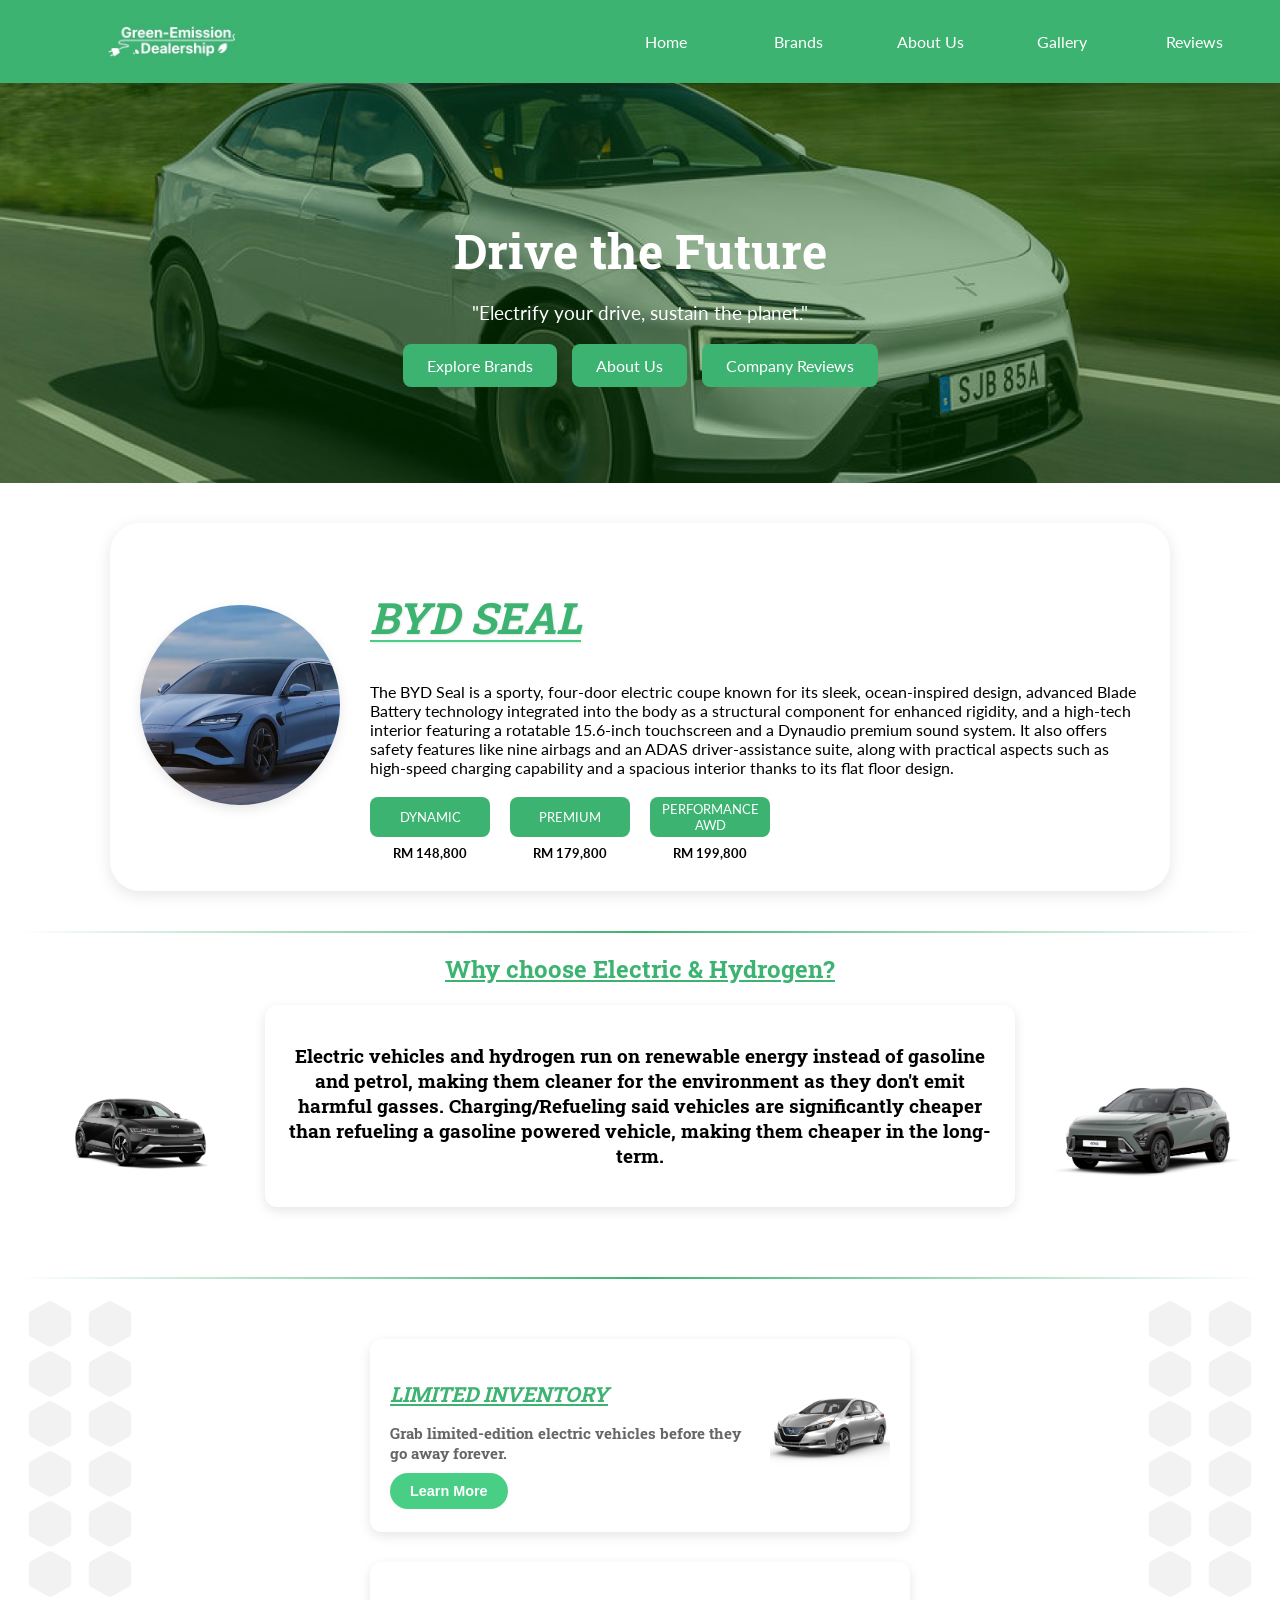
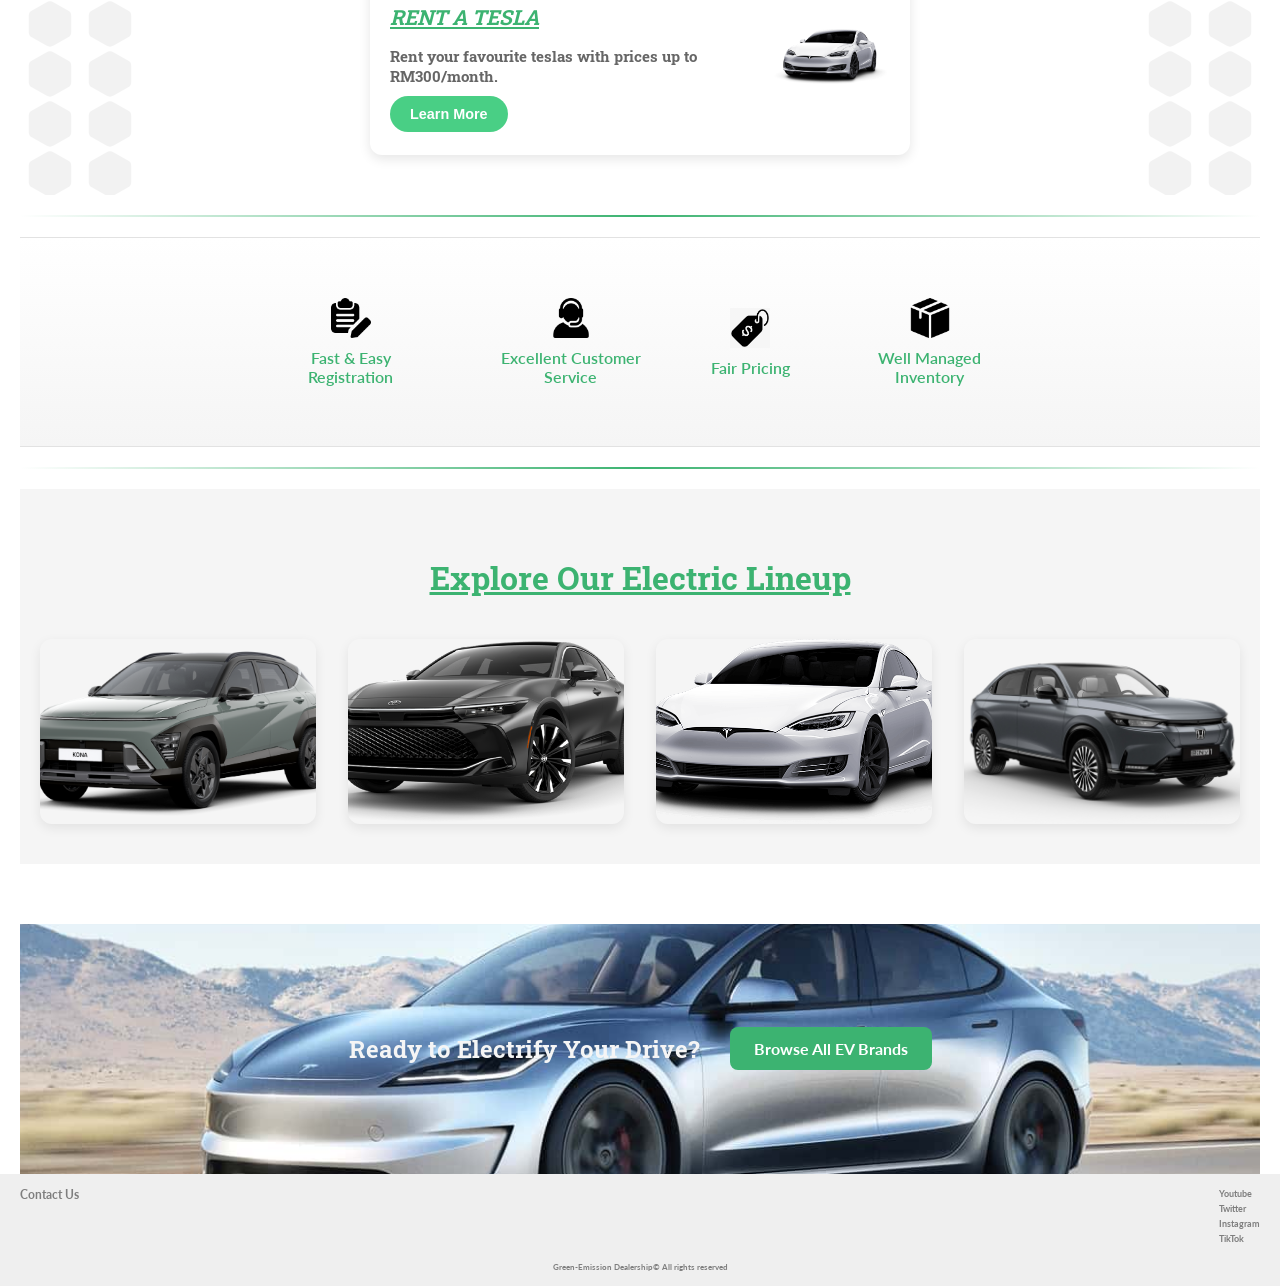
<file: index.html>
<!DOCTYPE html>
<html lang="en">
<head>
    <meta charset="UTF-8">
    <meta name="viewport" content="width=device-width, initial-scale=1.0">
    <title>Homepage - Green-Emission Dealership</title>
    <link rel="preconnect" href="https://fonts.googleapis.com">
<link rel="preconnect" href="https://fonts.gstatic.com" crossorigin>
<link href="https://fonts.googleapis.com/css2?family=Lato:ital,wght@0,100;0,300;0,400;0,700;0,900;1,100;1,300;1,400;1,700;1,900&display=swap" rel="stylesheet">
<link href="https://fonts.googleapis.com/css2?family=Roboto+Slab:wght@400;500;600;700&display=swap" rel="stylesheet">
<link rel="stylesheet" href="style.css">
</head>
<body>
<body>
<header class="site-header">
  <div class="logo">
    <img src="logo.png" alt="Green Emission Logo">
  </div>
  <nav class="navbar">
    <ul>
      <li><a href="index.html">Home</a></li>
      <li><a href="brands.html">Brands</a></li>
      <li><a href="about.html">About Us</a></li>
      <li><a href="gallery.html">Gallery</a></li>
      <li><a href="reviews.html">Reviews</a></li>
    </ul>
  </nav>
</header>
<section class="intro">
  <div class="intro-text">
    <h1>Drive the Future</h1>
    <p>"Electrify your drive, sustain the planet."</p>
    <div class="intro-bt-container">
    <a href="brands.html" class="intro-button">Explore Brands</a>
    <a href="about.html" class="intro-button">About Us</a>
    <a href="reviews.html" class="intro-button">Company Reviews</a>
  </div>
  </div>
</section>
<main>
    <div class="promo-title">
  </div>
  <div id="promo-section" class="promo-container model-card">
    <div class="promotional-image">
      <img src="bydseal.webp" alt="BYD Seal">
    </div>
    <div class="promotional-text">
      <div class="promotional-header">
  <h2>BYD SEAL</h2>
   </div>
<p>The BYD Seal is a sporty, four-door electric coupe known for its sleek, ocean-inspired design, advanced Blade Battery technology integrated into the body as a structural component for enhanced rigidity, and a high-tech interior featuring a rotatable 15.6-inch touchscreen and a Dynaudio premium sound system. It also offers safety features like nine airbags and an ADAS driver-assistance suite, along with practical aspects such as high-speed charging capability and a spacious interior thanks to its flat floor design.</p>
<div class="button-group">
  <div class="button-item">
    <button type="button">DYNAMIC</button>
    <div class="button-cost">
      <h5>RM 148,800</h5>
    </div>
  </div>  
  <div class="button-item">
    <button type="button">PREMIUM</button>
    <div class="button-cost">
      <h5>RM 179,800</h5>
    </div>
  </div>
  <div class="button-item">
    <button type="button">PERFORMANCE AWD</button>
    <div class="button-cost">
      <h5>RM 199,800</h5>
    </div>
  </div>
</div>
</div>
  </div>
    </div>
      </div>
      <hr>
      <section class="why-section">
  <div class="why-title">
    <h1>Why choose Electric & Hydrogen?</h1>
  </div>
  <div class="why-content-wrapper">
    <img src="hyundai.webp" alt="Left Decoration" class="side-image left-image">
    <div class="why-text">
      <h3>
        Electric vehicles and hydrogen run on renewable energy instead of gasoline and petrol, 
        making them cleaner for the environment as they don't emit harmful gasses. 
        Charging/Refueling said vehicles are significantly cheaper than refueling a gasoline powered vehicle, 
        making them cheaper in the long-term.
      </h3>
    </div>
    <img src="hyundai-kona.jpeg" alt="Right Decoration" class="side-image right-image">
  </div>
</section>
      <hr>
      <section class="decorated-section">
  <div class="side-decoration left"></div>
  <div class="side-decoration right"></div>
  <div class="section-content">
      <div class="inventory-rent-wrapper">
    <div class="inventory-container">
  <div>
    <div class="inventory-limited"> 
    <span class="italic-text"><h2>LIMITED INVENTORY</h2></span>
    </div>
    <div class="limited-text"> 
    <h3>Grab limited-edition electric vehicles before they go away forever.</h3>
    </div>
    <div class="limited-button">
      <button type="button">Learn More</button>
    </div>
  </div>
  <div class="limited-image">
    <img src="leaf.png" alt="Nissan Leaf">
  </div>
</div>
<div class="rent-container">
  <div>
    <div class="rent-title">
       <span class="italic-text">
        <h2>RENT A TESLA</h2></span> 
      </div>
       <div class="rent-text"> 
        <h3>Rent your favourite teslas with prices up to RM300/month.</h3>
       </div>
    <div class="rent-button">
      <button type="button">Learn More</button>
    </div>
  </div>
  <div class="rent-image">
    <img src="tesla.png" alt="Tesla Y">
  </div>
</div>
</div>
</div>
</section>
<hr>
<div class="webinfo-container">
  <div class="info-row">
    <div class="info-item">
      <img src="edit.png" alt="Register Icon">
      <h4>Fast & Easy Registration</h4>
    </div>
    <div class="info-item">
      <img src="service.png" alt="Service Icon">
      <h4>Excellent Customer Service</h4>
    </div>
    <div class="info-item">
      <img src="price.png" alt="Price Icon">
      <h4>Fair Pricing</h4>
    </div>
    <div class="info-item">
      <img src="box.png" alt="Inventory Icon">
      <h4>Well Managed Inventory</h4>
    </div>
  </div>
</div>
<hr>
<section class="image-showcase">
  <h2>Explore Our Electric Lineup</h2>
  <div class="gallery-grid">
    <div class="gallery-item">
      <img src="hyundai-kona.jpeg" alt="Hyundai Kona">
      <div class="overlay"><span>Hyundai Kona</span></div>
    </div>
    <div class="gallery-item">
      <img src="toyota.webp" alt="Toyota Crown" class="adjust1">
      <div class="overlay"><span>Toyota Crown</span></div>
    </div>
    <div class="gallery-item">
      <img src="tesla.png" alt="Tesla Model 3">
      <div class="overlay"><span>Tesla Model 3</span></div>
    </div>
    <div class="gallery-item">
      <img src="honda.png" alt="Honda e:NY1" class="adjust2">
      <div class="overlay"><span>Honda e:NY1</span></div>
    </div>
  </div>
</section>
<section class="outro">
  <div class="outro-text">
  <h2>Ready to Electrify Your Drive?</h2>
  </div>
  <a href="brands.html" class="outro-button">Browse All EV Brands</a>
</section>
</main>
<footer>
  <div class="footer-container">
    <div class="footer-contact-title">
    <h5>Contact Us</h5>
    </div>
    <div class="footer-contacts">
  <ul>
  <li><h6><a href="https://youtube.com/@zero-emissonsquad?si=F5ZBFcnkOH8QunCt">Youtube</h6></a></li>
  <li><h6><a href="https://x.com/zero_emission21?t=rab4E2jUJWFayBt4Zw0QzA&s=35">Twitter</h6></a></li>
  <li><h6><a href="https://www.instagram.com/greenemissiondealership?utm_source=qr&igsh=MWk1dXA5bnVzZ3loNw==">Instagram</h6></a></li>
  <li><h6>TikTok</h6></li>
  </ul>
  </div>
  </div>
    <div class="footer-copyright">
    <h6>Green-Emission Dealership©    All rights reserved</h6>
  </div>
</footer>
</body>         
</html>
</file>
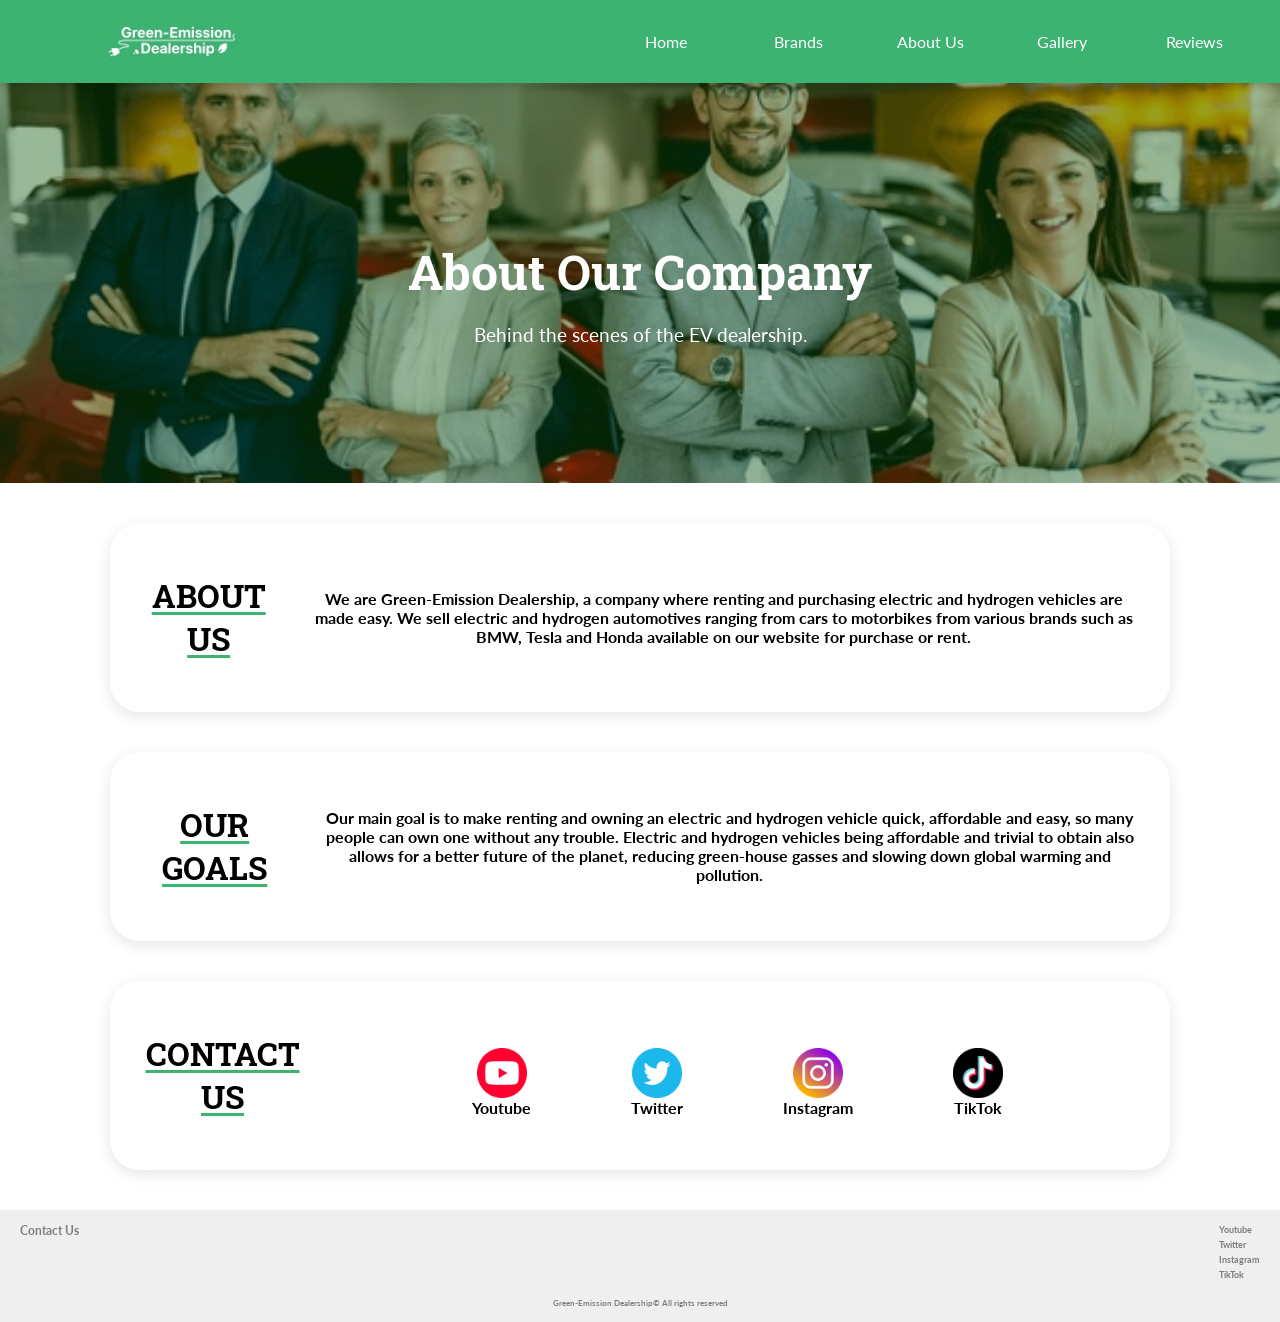
<file: about.html>
<!DOCTYPE html>
<html lang="en">
<head>
    <meta charset="UTF-8">
    <meta name="viewport" content="width=device-width, initial-scale=1.0">
    <title>Document</title>
    <link rel="preconnect" href="https://fonts.googleapis.com">
<link rel="preconnect" href="https://fonts.gstatic.com" crossorigin>
<link href="https://fonts.googleapis.com/css2?family=Lato:ital,wght@0,100;0,300;0,400;0,700;0,900;1,100;1,300;1,400;1,700;1,900&display=swap" rel="stylesheet">
<link href="https://fonts.googleapis.com/css2?family=Roboto+Slab:wght@400;500;600;700&display=swap" rel="stylesheet">
<link rel="stylesheet" href="style.css">
</head>
<body>
<body>
<header class="site-header">
  <div class="logo">
    <img src="logo.png" alt="Green Emission Logo">
  </div>
  <nav class="navbar">
    <ul>
      <li><a href="index.html">Home</a></li>
      <li><a href="brands.html">Brands</a></li>
      <li><a href="about.html">About Us</a></li>
      <li><a href="gallery.html">Gallery</a></li>
      <li><a href="reviews.html">Reviews</a></li>
    </ul>
  </nav>
</header>
<section class="introabout">
  <div class="introabt-text">
    <h1>About Our Company</h1>
    <p>Behind the scenes of the EV dealership.</p>
  </div>
</section>
 <main>
  <div class="About-container about-card">
<div class="About-Title">
<h1>ABOUT US</h1>
</div>
<div class="About-Text">
<h4>We are Green-Emission Dealership, a company where renting and purchasing electric and hydrogen vehicles are made easy. We sell electric and hydrogen automotives ranging from cars to motorbikes from various brands such as BMW, Tesla and Honda available on our website for purchase or rent.</h4>
</div>
</div>
<div class="Goal-container goal-card">
<div class="Goal-Title">
<h1>OUR GOALS</h1>
</div>
<div class="Goal-Text">
    <h4>Our main goal is to make renting and owning an electric and hydrogen vehicle quick, affordable and easy, so many people can own one without any trouble. Electric and hydrogen vehicles being affordable and trivial to obtain also allows for a better future of the planet, reducing green-house gasses and slowing down global warming and pollution. </h4>
</div>
</div>
<div class="Main-Cntct-Container contact-card">
  <div class="About-Contacts">
    <h1>CONTACT US</h1>
  </div>
  <div class="Contacts-Container">
    <ul>
      <li class="Youtube-Contacts"><img src="youtube.png" alt="YouTube"><a href="https://youtube.com/@zero-emissonsquad?si=F5ZBFcnkOH8QunCt">Youtube</a></li>
      <li class="Twitter-Contacts"><img src="twitter.png" alt="Twitter"><a href="https://x.com/zero_emission21?t=rab4E2jUJWFayBt4Zw0QzA&s=35">Twitter</a></li>
      <li class="Instagram-Contacts"><img src="instagram.png" alt="Instagram"><a href="https://www.instagram.com/greenemissiondealership?utm_source=qr&igsh=MWk1dXA5bnVzZ3loNw==">Instagram</a></li>
      <li class="TikTok-Contacts"><img src="tiktok.jpeg" alt="TikTok">TikTok</li>
    </ul>
  </div>
</div>
</main>
   <footer>
  <div class="footer-container">
    <div class="footer-contact-title">
    <h5>Contact Us</h5>
    </div>
    <div class="footer-contacts">
  <ul>
  <li><h6><a href="https://youtube.com/@zero-emissonsquad?si=F5ZBFcnkOH8QunCt">Youtube</h6></a></li>
  <li><h6><a href="https://x.com/zero_emission21?t=rab4E2jUJWFayBt4Zw0QzA&s=35">Twitter</h6></a></li>
  <li><h6><a href="https://www.instagram.com/greenemissiondealership?utm_source=qr&igsh=MWk1dXA5bnVzZ3loNw==">Instagram</h6></a></li>
  <li><h6>TikTok</h6></li>
  </ul>
  </div>
  </div>
    <div class="footer-copyright">
    <h6>Green-Emission Dealership©    All rights reserved</h6>
  </div>
</footer>
</footer>
</body>         
</html>
</file>
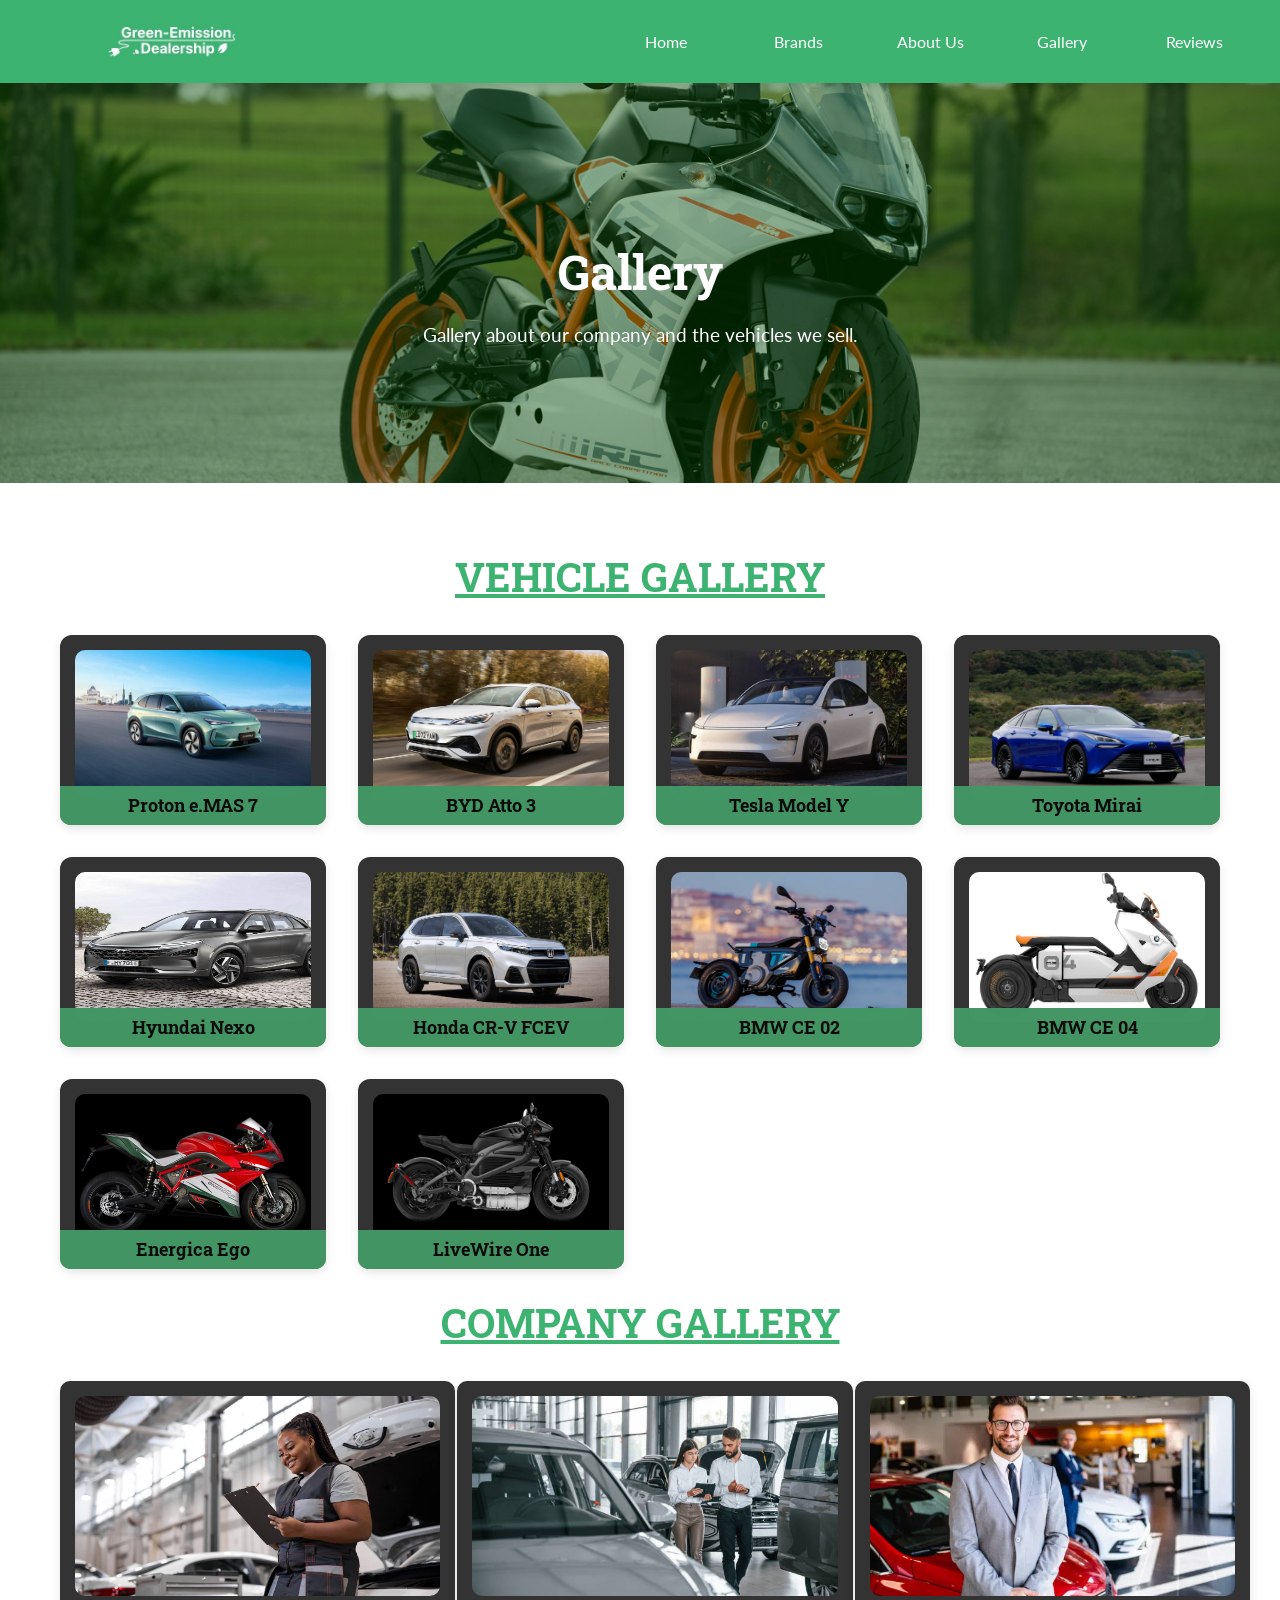
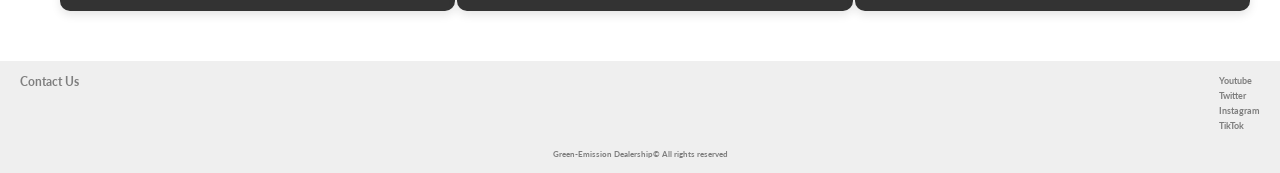
<file: gallery.html>
<!DOCTYPE html>
<html lang="en">
<head>
  <meta charset="UTF-8">
  <meta name="viewport" content="width=device-width, initial-scale=1.0">
  <title>Gallery - Green Emission Cars</title>
  <link rel="preconnect" href="https://fonts.googleapis.com">
<link rel="preconnect" href="https://fonts.gstatic.com" crossorigin>
<link href="https://fonts.googleapis.com/css2?family=Lato:ital,wght@0,100;0,300;0,400;0,700;0,900;1,100;1,300;1,400;1,700;1,900&display=swap" rel="stylesheet">
  <link href="https://fonts.googleapis.com/css2?family=Roboto+Slab:wght@400;500;600;700&display=swap" rel="stylesheet">
  <link rel="stylesheet" href="style.css">
</head>
<body>
  <header class="site-header">
  <div class="logo">
    <img src="logo.png" alt="Green Emission Logo">
  </div>
  <nav class="navbar">
    <ul>
      <li><a href="index.html">Home</a></li>
      <li><a href="brands.html">Brands</a></li>
      <li><a href="about.html">About Us</a></li>
      <li><a href="gallery.html">Gallery</a></li>
      <li><a href="reviews.html">Reviews</a></li>
    </ul>
  </nav>
</header>
<section class="intro2">
  <div class="intro-text2">
    <h1>Gallery</h1>
    <p>Gallery about our company and the vehicles we sell.</p>
    </div>
    </section>
  <main class="gallery-page">
    <h1>Vehicle Gallery</h1>
    <div class="gallery-grid">

      <!-- Proton e.MAS 7 -->
      <div class="gallery-item2">
        <img src="proton-emas7.jpg" alt="Proton e.MAS 7 Exterior" class="default-img">
        <img src="proton-emas7-interior.jpg" alt="Proton e.MAS 7 Interior" class="hover-img">
        <h3>Proton e.MAS 7</h3>
      </div>

      <!-- BYD Atto 3 -->
      <div class="gallery-item2">
        <img src="byd-atto3.jpg" alt="BYD Atto 3 Exterior" class="default-img">
        <img src="byd-atto3-interior.jpg" alt="BYD Atto 3 Interior" class="hover-img">
        <h3>BYD Atto 3</h3>
      </div>

      <!-- Tesla Model Y -->
      <div class="gallery-item2">
        <img src="tesla-model-y.jpg" alt="Tesla Model Y Exterior" class="default-img">
        <img src="tesla-model-y-interior.jpg" alt="Tesla Model Y Interior" class="hover-img">
        <h3>Tesla Model Y</h3>
      </div>

      <!-- Toyota Mirai -->
      <div class="gallery-item2">
        <img src="toyota-mirai.jpg" alt="Toyota Mirai Exterior" class="default-img">
        <img src="toyota-mirai-interior.jpg" alt="Toyota Mirai Interior" class="hover-img">
        <h3>Toyota Mirai</h3>
      </div>

      <!-- Hyundai Nexo -->
      <div class="gallery-item2">
        <img src="hyundai-nexo.jpg" alt="Hyundai Nexo Exterior" class="default-img">
        <img src="hyundai-nexo-interior.jpg" alt="Hyundai Nexo Interior" class="hover-img">
        <h3>Hyundai Nexo</h3>
      </div>

      <!-- Honda CR-V FCEV -->
      <div class="gallery-item2">
        <img src="honda-crv-fcev.jpg" alt="Honda CR-V FCEV Exterior" class="default-img">
        <img src="honda-crv-fcev-interior.png" alt="Honda CR-V FCEV Interior" class="hover-img">
        <h3>Honda CR-V FCEV</h3>
      </div>

      <!-- BMW CE 02 -->
      <div class="gallery-item2">
        <img src="bmw-ce02.jpg" alt="BMW CE 02 Exterior" class="default-img">
        <img src="bmw-ce-02-sideview.jpg" alt="BMW CE 02 Sideview" class="hover-img">
        <h3>BMW CE 02</h3>
      </div>

      <!-- BMW CE 04 -->
      <div class="gallery-item2">
        <img src="bmw-c04.jpg" alt="BMW CE 04 Exterior" class="default-img">
        <img src="bmw-c04-frontview.jpg" alt="BMW CE 04 Frontview" class="hover-img">
        <h3>BMW CE 04</h3>
      </div>

      <!-- Energica Ego -->
      <div class="gallery-item2">
        <img src="energica-ego.jpg" alt="Energica Ego Exterior" class="default-img">
        <img src="energica-ego-topview.png" alt="Energica Ego Topview" class="hover-img">
        <h3>Energica Ego</h3>
      </div>

      <!-- LiveWire One -->
      <div class="gallery-item2">
        <img src="livewire-one.jpg" alt="LiveWire One Exterior" class="default-img">
        <img src="livewire-one-topview.png" alt="LiveWire One Interior" class="hover-img">
        <h3>LiveWire One</h3>
      </div>
      </div>
    <h1>Company Gallery</h1>
    <div class="company-grid">

     <!-- Dealership Employee #1 -->
    <div class="company-item">
        <img src="dealership1.webp" alt="Dealership Employee" class="dealership-img">
    </div>

        <!-- Dealership Employees -->
    <div class="company-item">
        <img src="dealership2.jpg" alt="Dealership Employees" class="dealership-img">
    </div> 

         <!-- Dealership Employee #2 -->
    <div class="company-item">
        <img src="dealership3.webp" alt="Dealership Employee" class="dealership-img">
    </div>
</div>
</div>
  </main>
   <footer>
  <div class="footer-container">
    <div class="footer-contact-title">
    <h5>Contact Us</h5>
    </div>
    <div class="footer-contacts">
  <ul>
  <li><h6><a href="https://youtube.com/@zero-emissonsquad?si=F5ZBFcnkOH8QunCt">Youtube</h6></a></li>
  <li><h6><a href="https://x.com/zero_emission21?t=rab4E2jUJWFayBt4Zw0QzA&s=35">Twitter</h6></a></li>
  <li><h6><a href="https://www.instagram.com/greenemissiondealership?utm_source=qr&igsh=MWk1dXA5bnVzZ3loNw==">Instagram</h6></a></li>
  <li><h6>TikTok</h6></li>
  </ul>
  </div>
  </div>
    <div class="footer-copyright">
    <h6>Green-Emission Dealership©    All rights reserved</h6>
  </div>
</footer>
</body>
</html>
</file>
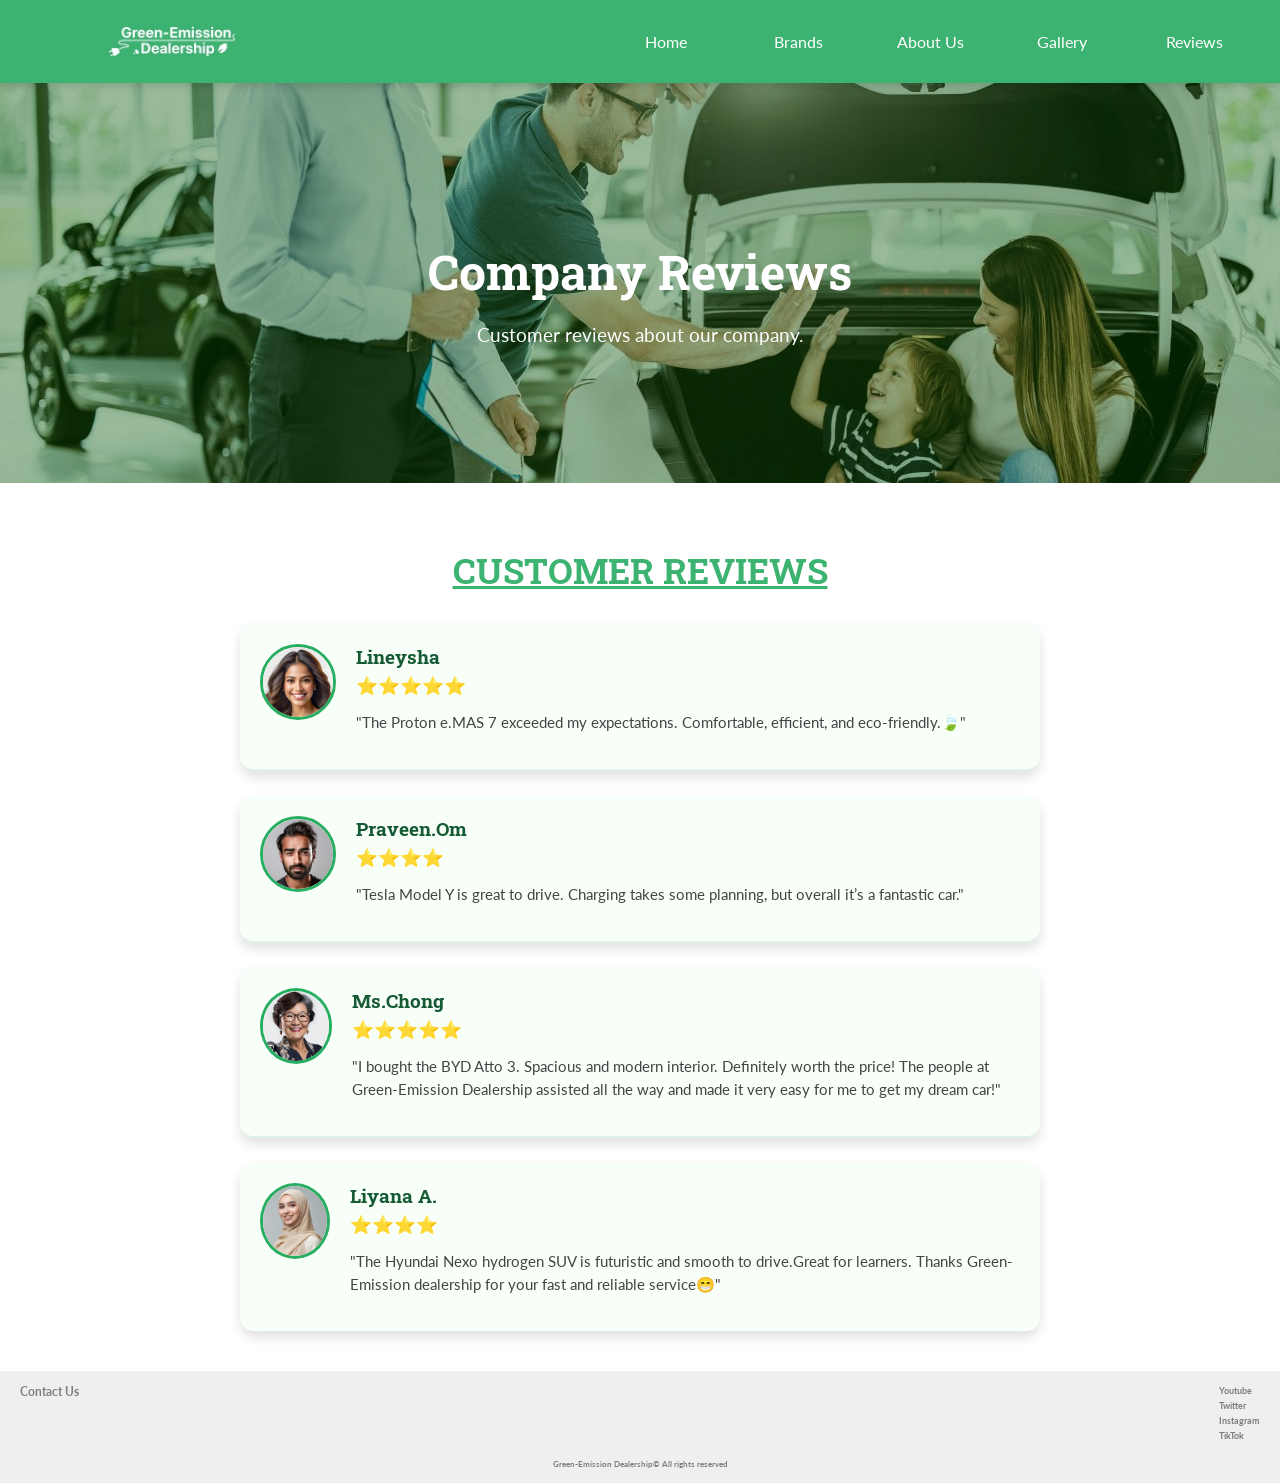
<file: reviews.html>
<!DOCTYPE html>
<html lang="en">
<head>
  <meta charset="UTF-8">
  <meta name="viewport" content="width=device-width, initial-scale=1.0">
  <title>Reviews</title>
  <link rel="preconnect" href="https://fonts.googleapis.com">
<link rel="preconnect" href="https://fonts.gstatic.com" crossorigin>
<link href="https://fonts.googleapis.com/css2?family=Lato:ital,wght@0,100;0,300;0,400;0,700;0,900;1,100;1,300;1,400;1,700;1,900&display=swap" rel="stylesheet">
<link href="https://fonts.googleapis.com/css2?family=Roboto+Slab:wght@400;500;600;700&display=swap" rel="stylesheet">
<link rel="stylesheet" href="style.css">
  <link rel="stylesheet" href="style.css">
</head>
<header class="site-header">
  <div class="logo">
    <img src="logo.png" alt="Green Emission Logo">
  </div>
  <nav class="navbar">
    <ul>
      <li><a href="index.html">Home</a></li>
      <li><a href="brands.html">Brands</a></li>
      <li><a href="about.html">About Us</a></li>
      <li><a href="gallery.html">Gallery</a></li>
      <li><a href="reviews.html">Reviews</a></li>
    </ul>
  </nav>
  </header>
<section class="intro3">
  <div class="intro-text3">
    <h1>Company Reviews</h1>
    <p>Customer reviews about our company.</p>
    </div>
    </section>
  <!-- Reviews Section -->
  <main class="reviews-page">
    <h1>Customer Reviews</h1>
    <div class="reviews-container">

      <!-- Review 1 -->
      <div class="review-card">
        <img src="giugiu-21.png" class="review-avatar">
        <div class="review-content">
          <h3>Lineysha</h3>
          <div class="review-stars">⭐⭐⭐⭐⭐</div>
          <p>"The Proton e.MAS 7 exceeded my expectations. Comfortable, efficient, and eco-friendly.🍃"</p>
        </div>
      </div>

      <!-- Review 2 -->
      <div class="review-card">
        <img src="praveen-om.png" class="review-avatar">
        <div class="review-content">
          <h3>Praveen.Om</h3>
          <div class="review-stars">⭐⭐⭐⭐</div>
          <p>"Tesla Model Y is great to drive. Charging takes some planning, but overall it’s a fantastic car."</p>
        </div>
      </div>

      <!-- Review 3 -->
      <div class="review-card">
        <img src="ms-chong.png" class="review-avatar">
        <div class="review-content">
          <h3>Ms.Chong</h3>
          <div class="review-stars">⭐⭐⭐⭐⭐</div>
          <p>"I bought the BYD Atto 3. Spacious and modern interior. Definitely worth the price! The people at Green-Emission Dealership assisted all the way and made it very easy for me to get my dream car!"</p>
        </div>
      </div>

      <!-- Review 4 -->
      <div class="review-card">
        <img src="liyana-a.png" class="review-avatar">
        <div class="review-content">
          <h3>Liyana A.</h3>
          <div class="review-stars">⭐⭐⭐⭐</div>
          <p>"The Hyundai Nexo hydrogen SUV is futuristic and smooth to drive.Great for learners. Thanks Green-Emission dealership for your fast and reliable service😁"</p>
        </div>
      </div>

    </div>
  </main>
    <footer>
  <div class="footer-container">
    <div class="footer-contact-title">
    <h5>Contact Us</h5>
    </div>
    <div class="footer-contacts">
  <ul>
  <li><h6><a href="https://youtube.com/@zero-emissonsquad?si=F5ZBFcnkOH8QunCt">Youtube</h6></a></li>
  <li><h6><a href="https://x.com/zero_emission21?t=rab4E2jUJWFayBt4Zw0QzA&s=35">Twitter</h6></a></li>
  <li><h6><a href="https://www.instagram.com/greenemissiondealership?utm_source=qr&igsh=MWk1dXA5bnVzZ3loNw==">Instagram</h6></a></li>
  <li><h6>TikTok</h6></li>
  </ul>
  </div>
  </div>
    <div class="footer-copyright">
    <h6>Green-Emission Dealership©    All rights reserved</h6>
  </div>
</footer>
</body>
</html>
</file>
<file: style.css>
body{
    margin: 0px;
    font-family: "Lato", sans-serif;
    src: url(Lato/Lato-Regular.ttf) format("truetype");
    font-weight: normal;
    font-style: normal;
    font-display: swap;
}
main{
    margin-left: 20px;
    margin-right: 20px;
}
img{
    width: 450px;
    height: 150px;
}
.navbar ul{
    list-style-type: none;
    background-color: mediumseagreen;
    padding: 0px;
    margin: 0px;
    overflow: hidden;
}
.navbar a{
    color:white;
    text-decoration: none;
    padding: 20px;
    display: block;
    text-align: center;
    width: 80px;
}
.navbar a:hover{
    background-color:rgb(58, 168, 108)
}
.navbar li{
    float:left;
}

/*/ BRANDS PAGE /*/
.intro4 {
    background: url('bmw2.jpeg') center/cover no-repeat;
    height: 400px;
    color: white;
    display: flex;
    align-items: center;
    justify-content: center;
    text-align: center;
    position: relative;
}

.intro4::before {
    content: '';
    position: absolute;
    top: 0; left: 0; right: 0; bottom: 0;
}

.intro-text4 {
    position: relative;
    z-index: 2;
}

.intro4 h1 {
    font-size: 3rem;
    margin-bottom: 10px;
    font-weight: 700;
}

.intro4 p {
    font-size: 1.2rem;
    margin-bottom: 20px;
}


.brands-page {
  padding: 40px 20px;
  max-width: 1200px;
  margin: 0 auto;
  font-family: 'Lato', sans-serif;
}

.brands-page h1 {
  text-align: center;
  font-size: 2.8rem;
  margin-bottom: 40px;
  color: #f4faf6;
  text-transform: uppercase;
  letter-spacing: 2px;
  position: relative;
}

.brands-page h1::after {
  content: "";
  width: 80px;
  height: 4px;
  background: #27ae60;
  display: block;
  margin: 10px auto 0;
  border-radius: 2px;
}

.brand-section {
  margin-bottom: 60px;
}

.brand-section h2 {
  font-size: 2rem;
  margin-bottom: 20px;
  color: #2c7744;
  text-align: center;
  border-bottom: 3px solid mediumseagreen;
  display: inline-block;
  padding-bottom: 5px;
}

.brand-cards {
  display: flex;
  flex-wrap: wrap;
  gap: 25px;
  justify-content: center;
  margin-top: 20px;
}

.brand-card {
  background: linear-gradient(180deg, #f8fff9, #eafbea);
  border-radius: 18px;
  box-shadow: 0 6px 14px rgba(0, 0, 0, 0.12);
  width: 280px;
  padding: 20px;
  text-align: center;
  transition: transform 0.3s ease, box-shadow 0.3s ease;
}

.brand-card:hover {
  transform: translateY(-6px);
  box-shadow: 0 12px 20px rgba(0, 0, 0, 0.15);
}

.brand-card img {
  max-width: 100%;
  border-radius: 12px;
  margin-bottom: 15px;
}

.brand-card h3 {
  font-size: 1.3rem;
  color: #eef4f1;
  margin: 10px 0;
}

.brand-card p {
  font-size: 0.95rem;
  color: #fefbfb;
  margin-bottom: 15px;
  line-height: 1.5;
}
.btn-learn {
  display: inline-block;
  margin-top: 10px;
  padding: 10px 22px;
  background: linear-gradient(90deg, #2ecc71, #27ae60);
  color: white;
  font-weight: bold;
  border-radius: 25px;
  text-decoration: none;
  transition: transform 0.2s ease, 0.3s ease;
  box-shadow: 0 3px 8px rgba(46, 204, 113, 0.3);
}

.btn-learn:hover {
  background: linear-gradient(90deg, #27ae60, #2ecc71);
  transform: translateY(-3px);
  box-shadow: 0 5px 12px rgba(39, 174, 96, 0.4);
}


.brands-page {
  padding: 40px 20px;
  font-family: "Lato", sans-serif;
  color: #f5f5f5;
}

.brands-page h1 {
  text-align: center;
  font-family: "Roboto Slab", serif;
  font-size: 2.5rem;
  color: mediumseagreen;
  margin-bottom: 40px;
  position: relative;
}

.brands-page h1::after {
  content: "";
  display: block;
  width: 120px;
  height: 3px;
  background: mediumseagreen;
  margin: 10px auto 0;
  border-radius: 2px;
}

.brands-grid {
  display: grid;
  grid-template-columns: repeat(auto-fit, minmax(260px, 1fr));
  gap: 30px;
  max-width: 1200px;
  margin: 0 auto;
}

.brand-card {
  background: rgba(20, 20, 20, 0.95);
  border: 1px solid rgba(57, 255, 20, 0.3);
  border-radius: 16px;
  box-shadow: 0 4px 16px rgba(0, 0, 0, 0.5);
  overflow: hidden;
  transition: transform 0.3s ease, box-shadow 0.3s ease;
  text-align: center;
}

.brand-card:hover {
  transform: translateY(-6px);
  box-shadow: 0 8px 24px rgba(57, 255, 20, 0.4);
}

.media-wrapper {
  position: relative;
  width: 100%;
  height: 200px;
  overflow: hidden;
}

.media-wrapper img,
.media-wrapper video {
  position: absolute;
  top: 0; left: 0;
  width: 100%;
  height: 100%;
  object-fit: cover;
  transition: opacity 0.4s ease-in-out;
}

.media-wrapper video {
  opacity: 0;
  pointer-events: none;
}

.brand-card:hover .media-wrapper video {
  opacity: 1;
}

.brand-card:hover .media-wrapper img {
  opacity: 0;
}

.brand-content {
  padding: 20px;
}

.brand-content h2 {
  font-size: 1.5rem;
  font-weight: bold;
  margin-bottom: 10px;
  color: mediumseagreen;
  font-family: "Roboto Slab", serif;
}

.brand-content p {
  font-size: 0.95rem;
  line-height: 1.5;
  color: #ddd;
}

/*/ REVIEWS PAGE /*/

.intro3 {
    background: url('customer.jpeg') center/cover no-repeat;
    height: 400px;
    color: white;
    display: flex;
    align-items: center;
    justify-content: center;
    text-align: center;
    position: relative;
}

.intro3::before {
    content: '';
    position: absolute;
    top: 0; left: 0; right: 0; bottom: 0;
    background-color: rgba(0, 80, 0, 0.4);
}

.intro-text3 {
    position: relative;
    z-index: 2;
}

.intro3 h1 {
    font-size: 3rem;
    margin-bottom: 10px;
    font-weight: 700;
}

.intro3 p {
    font-size: 1.2rem;
    margin-bottom: 20px;
}

.reviews-page {
  padding: 40px 20px;
  max-width: 800px;
  margin: 0 auto;
  font-family: 'Lato', sans-serif;
}

.reviews-page h1 {
  text-align: center;
  font-size: 2.2rem;
  margin-bottom: 30px;
  color: mediumseagreen;
  text-transform: uppercase;
  text-decoration: underline
}

.reviews-container {
  display: flex;
  flex-direction: column;
  gap: 25px;
}

.review-card {
  display: flex;
  align-items: flex-start;
  gap: 20px;
  background: #f8fff9;
  border-radius: 14px;
  padding: 20px;
  box-shadow: 0 6px 12px rgba(0,0,0,0.12);
  transition: transform 0.3s ease;
  border-bottom: 2px solid #e0f2e9; 
}

.review-card:last-child {
  border-bottom: none; 
}

.review-card:hover {
  transform: translateY(-5px);
}

.review-avatar {
  width: 70px;
  height: 70px;
  border-radius: 50%;
  object-fit: cover;
  border: 3px solid #27ae60;
}

.review-content h3 {
  margin: 0;
  color: #145a32;
  font-size: 1.2rem;
}

.review-stars {
  color: #27ae60;
  font-size: 1.1rem;
  margin: 6px 0;
}

.review-content p {
  font-size: 0.95rem;
  color: #444;
  line-height: 1.5;
}

body{
    margin: 0px;
    font-family: "Lato", sans-serif;
    src: url(Lato/Lato-Regular.ttf) format("truetype");
    font-weight: normal;
    font-style: normal;
    font-display: swap;
}
main{
    margin-left: 20px;
    margin-right: 20px;
}

h1, h2, h3 {
  font-family: 'Roboto Slab', serif;
}

.site-header {
    display: flex;
    align-items: center;
    justify-content: space-between;
    background-color: mediumseagreen;
    padding: 10px 30px;
    position: sticky;
    top: 0;
    z-index: 1000;
    box-shadow: 0 4px 6px rgba(0,0,0,0.1);
}

.logo img {
    height: 60px;
    width: auto;
}

.navbar ul {
    display: flex;
    list-style: none;
    margin: 0;
    padding: 0;
    gap: 20px;
}

.navbar li {
    float: none;
}

.navbar a {
    color: white;
    text-decoration: none;
    padding: 10px 16px;
    display: block;
    text-align: center;
    border-radius: 6px;
}

.navbar a:hover {
    background-color: rgb(58, 168, 108);
}

/*/HOMEPAGE/*/
.intro {
    background: url('carbackground3.jpg') center/cover no-repeat;
    height: 400px;
    color: white;
    display: flex;
    align-items: center;
    justify-content: center;
    text-align: center;
    position: relative;
}

.intro::before {
    content: '';
    position: absolute;
    top: 0; left: 0; right: 0; bottom: 0;
    background-color: rgba(0, 80, 0, 0.4);
}

.intro-text {
    position: relative;
    z-index: 2;
}

.intro h1 {
    font-size: 3rem;
    margin-bottom: 10px;
    font-weight: 700;
}

.intro p {
    font-size: 1.2rem;
    margin-bottom: 20px;
}

.intro-bt-container{
  display: flex;
  gap: 15px;
}

.intro-button {
    background-color: mediumseagreen;
    color: white;
    padding: 12px 24px;
    font-size: 1rem;
    text-decoration: none;
    border-radius: 8px;
    transition: background-color 0.3s ease;
}

.intro-button:hover {
    background-color: rgb(58, 168, 108);
}

.promo-title{
font-family: 'Roboto Slab', serif;
color: rgb(58, 168, 108);
font-style: italic;
text-decoration: underline;
text-decoration-color: rgb(73, 207, 133);
text-decoration-thickness: 3px;
text-underline-offset: 6px;
display: block;
border-radius: 10px;
width: 100%;
}

.promotional-header{
    font-family: 'Roboto Slab', serif;
    font-style: italic;
    color: mediumseagreen;
    text-decoration: underline;
    text-decoration-color: rgb(73, 207, 133);
    text-decoration-thickness: 2px;
    text-underline-offset: 6px;
    font-weight: 700;
    font-size: 1.8rem;
    margin-bottom: 15px;
    text-shadow: 1px 1px 2px rgba(0, 0, 0, 0.1);
}

.promo-container {
    display: flex;
    align-items: center;
    gap: 30px;
}

.model-card {
    background-color: white;
    border-radius: 30px;
    box-shadow: 0 4px 16px rgba(0, 0, 0, 0.1);
    padding: 30px;
    margin: 40px auto;
    max-width: 1000px;
    display: flex;
    flex-direction: row;
    gap: 30px;
    align-items: center;
}

.promotional-image img {
    width: 200px;         
    height: 200px;
    object-fit: cover;
    border-radius: 50%;
    box-shadow: 0 4px 12px rgba(0, 0, 0, 0.1);
}

.promotional-text {
    flex: 1;
}
.button-group {
  display: flex;
  gap: 20px;
  margin-top: 20px;
  justify-content: left;
}

.button-item {
  display: flex;
  flex-direction: column;
  align-items: center;
}

.button-item button {
  display: flex;
  justify-content: center;
  align-items: center;
  font-family: "Lato", sans-serif;
  background-color: mediumseagreen;
  color: white;
  border: none;
  border-radius: 8px;
  width: 120px;
  height: 40px;
  text-align: center;
  cursor: pointer;
}

.button-item button:hover {
  background-color: rgb(58, 168, 108);
  color: rgb(255, 255, 255)
}

.button-cost h5 {
  margin-top: 8px;
  margin-bottom: 0;
  font-weight: bold;
  text-align: center;
}

.why-content-wrapper {
  display: flex;
  align-items: center;
  justify-content: center;
  flex-wrap: wrap;
  gap: 20px; 
}

.side-image {
  width: 225px;
  height: 100px;
  object-fit: contain;
}

.why-title{ 
  color: mediumseagreen; 
  text-align: center; 
  text-decoration: underline;
} 
  .why-text { 
    order: 2; 
    flex: 1; 
    text-align: center; 
    background-color: #ffffff;
    border-radius: 12px; 
    box-shadow: 0 4px 12px rgba(0, 0, 0, 0.1);
    max-width: 800px; 
    padding: 20px; 
    margin-bottom: 50px; 
    
    } 
    
    .right-image { 
      order: 3; 
    } 
    
    .left-image {
      width: 225px;
      height: 100px;
      
    }

.inventory-rent-wrapper {
    display: flex;
    flex-wrap: wrap;
    justify-content: center;
    gap: 30px;
    margin: 40px auto;
    max-width: 1000px;
}

.inventory-container,
.rent-container {
    display: flex;
    flex-direction: row;
    align-items: center;
    background-color: #ffffff;
    border-radius: 12px;
    box-shadow: 0 4px 12px rgba(0, 0, 0, 0.1);
    width: 100%;
    max-width: 500px;
    height: auto;
    padding: 20px;
    transition: transform 0.3s ease, box-shadow 0.3s ease;
}

.inventory-container:hover,
.rent-container:hover {
    transform: translateY(-5px);
    box-shadow: 0 6px 18px rgba(0, 0, 0, 0.15);
}

.inventory-limited h2,
.rent-title h2 {
    font-size: 1.3rem;
    margin-bottom: 10px;
    text-decoration: underline;
    color: mediumseagreen;
    font-style: italic;
}

.limited-text h3,
.rent-text h3 {
    font-size: 0.95rem;
    color: #666;
    margin-bottom: 10px;
}

.limited-button button,
.rent-button button {
    background-color: rgb(73, 207, 133);
    color: white;
    font-size: 0.9rem;
    font-weight: bold;
    padding: 10px 20px;
    border: none;
    border-radius: 25px;
    cursor: pointer;
    transition: background-color 0.3s ease;
}

.limited-button button:hover,
.rent-button button:hover {
    background-color: rgb(58, 168, 108);
}

.limited-image img,
.rent-image img {
    max-width: 120px;
    border-radius: 8px;
    margin-left: 20px;
    object-fit: contain;
}

.webinfo-container {
  background: linear-gradient(to bottom, #ffffff, #f5f5f5);
  padding: 60px 20px;
  border-top: 1px solid #e2e2e2;
  border-bottom: 1px solid #e2e2e2;
}

hr {
  border: none;
  height: 2px;
  background: linear-gradient(to right, transparent, mediumseagreen, transparent);
  margin: 20px 0
}

.decorated-section {
  position: relative; 
  overflow: hidden;   
  padding-left: 140px; 
  padding-right: 140px;
}

.section-content {
  max-width: 800px;
  margin: 0 auto;
  position: relative; 
  z-index: 1;
}

.side-decoration {
  position: absolute;
  top: 0;
  bottom: 0;
  width: 120px;
  background-repeat: repeat;
  background-size: 60px 50px;
  opacity: 0.05;
  z-index: 0;
  pointer-events: none;
}

.left {
  left: 0;
  background-image: url('hexagon.svg');
}

.right {
  right: 0;
  background-image: url('hexagon.svg');
}

.info-row {
  display: flex;
  justify-content: center;
  align-items: center;
  gap: 60px;
  flex-wrap: wrap;
  text-align: center;
}

.info-item {
  display: flex;
  flex-direction: column;
  align-items: center;
  max-width: 160px;
}

.info-item img {
  width: 40px;
  height: 40px;
  margin-bottom: 10px;
}

.info-item h4 {
  color: mediumseagreen;
  font-size: 1rem;
  font-weight: 600;
  margin: 0;
  transition: color 0.3s ease;
}

.info-item:hover h4 {
  color: #3aa86c; 
}

.info-item img {
  width: 40px;
  height: 40px;
  margin-bottom: 10px;
  transition: transform 0.3s ease, filter 0.3s ease;
}

.info-item:hover img {
  transform: scale(1.2);
}

.image-showcase {
  padding: 60px 20px;
  background-color: #f5f5f5;
  text-align: center;
  padding: 40px 20px;
}

.image-showcase h2 {
  color: mediumseagreen;
  font-size: 2rem;
  margin-bottom: 40px;
  font-family: 'Roboto Slab', serif;
  text-decoration: underline;
}

.gallery-grid {
  display: grid;
  grid-template-columns: repeat(auto-fit, minmax(250px, 1fr));
  gap: 25px;
  max-width: 1200px;
  margin: 0 auto;
}

.gallery-item {
  position: relative;
  overflow: hidden;
  border-radius: 12px;
  box-shadow: 0 4px 12px rgba(0, 0, 0, 0.08);
  transition: transform 0.3s ease;
}

.gallery-item img {
  width: 100%;
  height: 100%;
  object-fit: cover;
  object-position: center;
  display: block;
  transition: transform 0.4s ease;
  height: 185px;
}

.gallery-item.adjust1 img {
  object-position: center 60%;
}

.gallery-item.adjust2 img {
  object-position: 40% center;
}

.gallery-item:hover img {
  transform: scale(1.05);
}

.overlay {
  position: absolute;
  bottom: 0;
  width: 100%;
  background: rgba(0, 128, 0, 0.6); 
  color: white;
  text-align: center;
  padding: 10px 0;
  font-weight: bold;
  font-size: 1rem;
  opacity: 0;
  transition: opacity 0.3s ease;
}

.gallery-item:hover .overlay {
  opacity: 1;
}

.outro {
  background: url('outroimage.jpeg') center/cover no-repeat;
  position: relative;
  height: 250px;
  display: flex;
  align-items: center;
  justify-content: center;
  text-align: center;
  margin-top: 60px;
  gap: 30px;
}

.outro-text{
    color: whitesmoke;
}

.outro::before {
  content: '';
  position: absolute;
  top: 0; left: 0; right: 0; bottom: 0; 
  z-index: 1;
  border-radius: 8px;
}

.outro-content {
  position: relative;
  z-index: 2;
  color: white;
}

.outro-content h2 {
  font-size: 2rem;
  font-family: 'Roboto Slab', serif;
  margin-bottom: 20px;
}

.outro-button {
  background-color: mediumseagreen;
  color: white;
  font-weight: bold;
  text-decoration: none;
  padding: 12px 24px;
  border-radius: 8px;
  font-size: 1rem;
  transition: background-color 0.3s ease;
}

.outro-button:hover {
  color: rgb(239, 239, 239);
  background-color: rgb(58, 168, 108);
  cursor: pointer;
}

footer {
    background-color: rgb(239, 239, 239);
    padding: 10px 20px; 
    font-size: 14px; 
}

.footer-container h5,
.footer-container h6,
.footer-copyright h6 {
    margin: 4px 0; 
}

.footer-container {
    display: flex;
    justify-content: space-between;
    align-items: flex-start;
}

.footer-contact-title {
    margin-right: 20px;
    color: rgb(126, 126, 126)
}

.footer-contacts ul {
    list-style: none;
    padding-left: 0;
    margin: 0;
    color: rgb(126, 126, 126)
}

.footer-contacts li {
    margin-bottom: 4px;
    color: rgb(126, 126, 126);
}

.footer-contacts a {
  color: rgb(126, 126, 126);
  text-decoration: none
}

.footer-copyright{
    display: flex;
    justify-content: center;
    color: rgb(126, 126, 126);
    margin-top: 10px;
    font-size: 12px;
}


/*/ABOUT PAGE/*/

.introabout {
    background: url('introabout.jpg') center/cover no-repeat;
    height: 400px;
    color: white;
    display: flex;
    align-items: center;
    justify-content: center;
    text-align: center;
    position: relative;
}

.introabout::before {
    content: '';
    position: absolute;
    top: 0; left: 0; right: 0; bottom: 0;
    background-color: rgba(0, 80, 0, 0.4);
}

.introabt-text {
    position: relative;
    z-index: 2;
}

.introabout h1 {
    font-size: 3rem;
    margin-bottom: 10px;
    font-weight: 700;
}

.introabout p {
    font-size: 1.2rem;
    margin-bottom: 20px;
}

.about-card,
.goal-card,
.contact-card{
   background-color: white;
    border-radius: 30px;
    box-shadow: 0 4px 16px rgba(0, 0, 0, 0.1);
    padding: 30px;
    margin: 40px auto;
    max-width: 1000px;
    display: flex;
    flex-direction: row;
    gap: 30px;
    align-items: center;
    text-align: center;
}
.About-Title{
    display: flex;
    justify-content: center;
    text-decoration: underline;
    text-decoration-color: mediumseagreen;
    text-decoration-thickness: 3px;
    text-underline-offset: 4px;
}

.About-Text {
    display: flex;
    justify-content: center;
    align-items: center;
    width: 100%; 
}

.About-Text h4 {
    text-align: center;     
    margin: 0;                
}

.Goal-Title{
    display: flex;
    justify-content: center;
    text-decoration: underline;
    text-decoration-color: mediumseagreen;
    text-decoration-thickness: 3px;
    text-underline-offset: 4px;
}

.Goal-Text {
    display: flex;
    justify-content: center;
    align-items: center;
    width: 100%; 
}

.Goal-Text h4 {
    text-align: center;     
    margin: 0;                
}

.About-Contacts{
    display: flex;
    justify-content: center;
    text-decoration: underline;
    text-decoration-color: mediumseagreen;
    text-decoration-thickness: 3px;
    text-underline-offset: 4px;
}

.Contacts-Container {
    display: flex;
    justify-content: center;
    align-items: center;
    width: 100%;
    margin: 0 auto; 
    margin-top: 15px;
}

.Contacts-Container ul {
    list-style-type: none;
    display: flex;
    justify-content: center; 
    gap: 100px;
    padding: 0;
    margin: 0;
    font-weight: bold
}

.Contacts-Container ul li {
    display: flex;
    flex-direction: column;
    align-items: center;
    color: black;
}

.Youtube-Contacts img,
.Twitter-Contacts img,
.Instagram-Contacts img,
.TikTok-Contacts img {
    width: 50px;
    height: 50px;
}

.Contacts-Container a{
  color: black;
  text-decoration: none
}

.Youtube-Contacts:hover,
.Twitter-Contacts:hover,
.Instagram-Contacts:hover,
.TikTok-Contacts:hover{
   transition: transform 0.3s ease, filter 0.3s ease;
   transform: scale(1.2);
   filter: brightness(1.2) drop-shadow(0 2px 6px rgba(0, 128, 0, 0.3));
   cursor: pointer;
}

/*/ GALLERY /*/

.intro2 {
    background: url('motorbikeintro.jpeg') center/cover no-repeat;
    height: 400px;
    color: white;
    display: flex;
    align-items: center;
    justify-content: center;
    text-align: center;
    position: relative;
}

.intro2::before {
    content: '';
    position: absolute;
    top: 0; left: 0; right: 0; bottom: 0;
    background-color: rgba(0, 80, 0, 0.4);
}

.intro-text2 {
    position: relative;
    z-index: 2;
}

.intro2 h1 {
    font-size: 3rem;
    margin-bottom: 10px;
    font-weight: 700;
}

.intro2 p {
    font-size: 1.2rem;
    margin-bottom: 20px;
}

.gallery-page {
  padding: 40px;
  text-align: center;
}

.gallery-page h1 {
  font-size: 2.2rem;
  margin-bottom: 30px;
  color: mediumseagreen;
  text-decoration: underline;
}

.company-grid,
.gallery-grid {
  display: grid;
  grid-template-columns: repeat(auto-fit, minmax(250px, 1fr));
  gap: 25px;
}

.company-item,
.gallery-item2 {
  background: #333;
  padding: 15px;
  border-radius: 12px;
  box-shadow: 0 4px 10px rgba(0,0,0,0.1);
  transition: transform 0.3s;
}

.company-item:hover,
.gallery-item2:hover {
  transform: translateY(-8px);
}

.company-item,
.gallery-item2 img {
  width: 100%;
  border-radius: 10px;
  margin-bottom: 10px;
}

.company-item,
.gallery-item2 h3 {
  font-size: 1.1rem;
  color: #333;
}


.gallery-page h1 {
  text-align: center;
  color: mediumseagreen;
  margin-bottom: 2rem;
  font-size: 2.5rem;
  text-transform: uppercase;
}

.company-grid,
.gallery-grid {
  display: grid;
  grid-template-columns: repeat(auto-fit, minmax(250px, 1fr));
  gap: 2rem;
}

.company-item,
.gallery-item2 {
  text-align: center;
  position: relative;
}

.gallery-item2 img {
  width: 100%;
  border-radius: 10px;
  transition: opacity 0.4s ease;
  display: block;
}

.company-grid{
  gap: -25px;
}

.company-item img {
  width: 100%;
  height: 200px;           
  object-fit: cover;
  border-radius: 10px;
  display: block;
}

.gallery-item2 .hover-img {
  position: absolute;
  top: 0;
  left: 0;
  opacity: 0;
}

.gallery-item2:hover .default-img {
  opacity: 0;
}

.gallery-item2:hover .hover-img {
  opacity: 1;
}


.company-item h3,
.gallery-item2 h3 {
  position: absolute;
  bottom: 0;
  left: 0;
  right: 0;
  margin: 0;
  padding: 0.5rem;
  background: rgba(67, 151, 100, 0.993);
  color: #0c0b0b;
  font-size: 1.1rem;
  text-align: center;
  border-radius: 0 0 10px 10px;

  }
</file>
